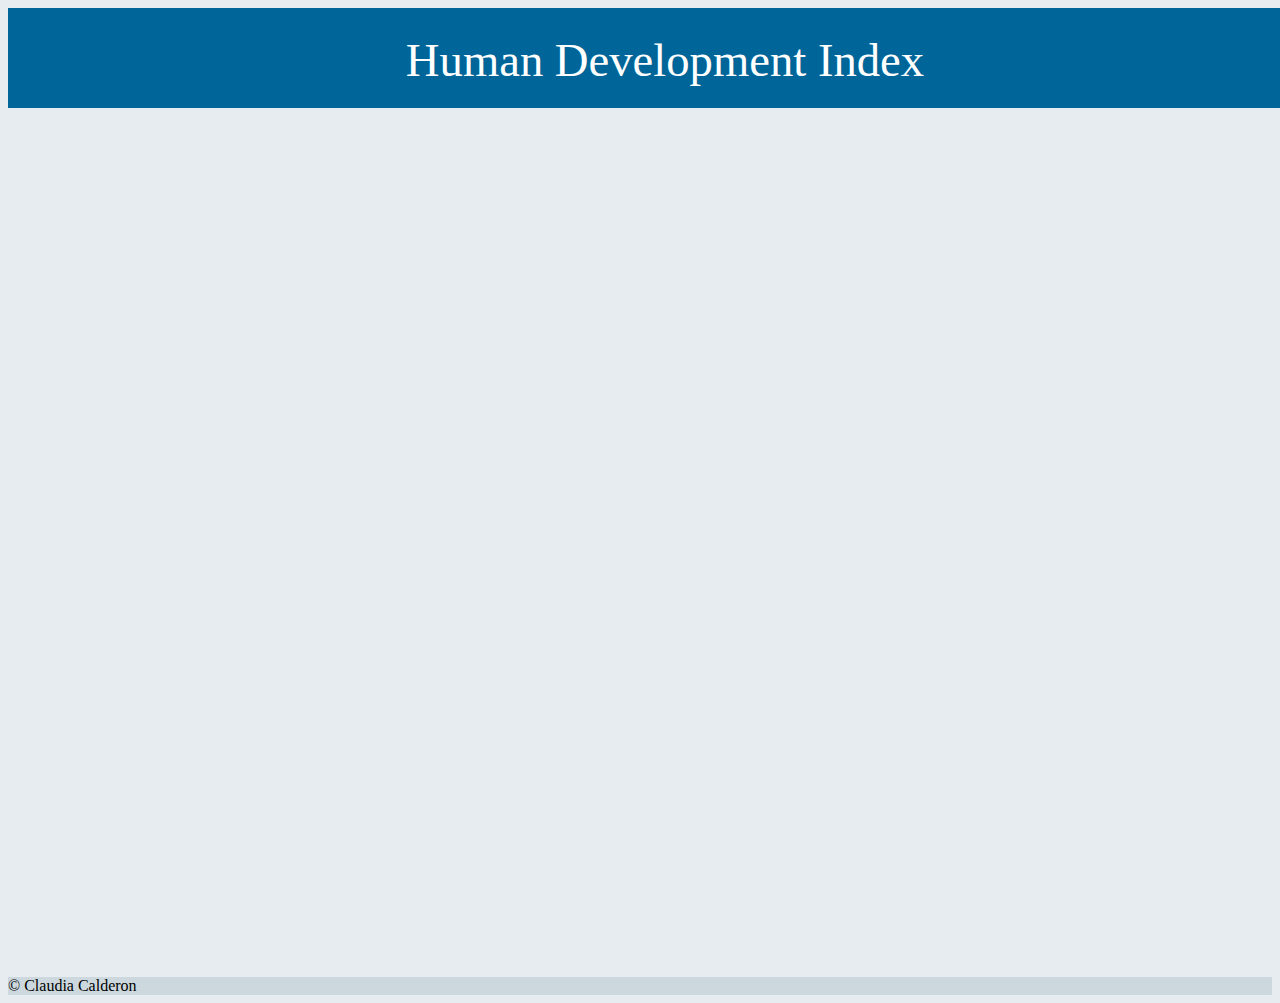
<file: index.html>
<html>
<head>
<title> Human Development Index </title>
<link rel="stylesheet" type="text/css" href="masterdesign.css">
</head>
<header>Human Development Index</header>
<body>
<script type='text/javascript' src='https://public.tableau.com/javascripts/api/viz_v1.js'></script><div class='tableauPlaceholder' style='width: 1004px; height: 869px;'><noscript><a href='#'><img alt='Dashboard 3 ' src='https:&#47;&#47;public.tableau.com&#47;static&#47;images&#47;Hu&#47;HumanDevelopmentIndex2015_0&#47;Dashboard3&#47;1_rss.png' style='border: none' /></a></noscript><object class='tableauViz' width='1004' height='869' style='display:none;'><param name='host_url' value='https%3A%2F%2Fpublic.tableau.com%2F' /> <param name='path' value='views&#47;HumanDevelopmentIndex2015_0&#47;Dashboard3?:embed=y&amp;:display_count=y&amp;:showTabs=y' /> <param name='toolbar' value='yes' /><param name='static_image' value='https:&#47;&#47;public.tableau.com&#47;static&#47;images&#47;Hu&#47;HumanDevelopmentIndex2015_0&#47;Dashboard3&#47;1.png' /> <param name='animate_transition' value='yes' /><param name='display_static_image' value='yes' /><param name='display_spinner' value='yes' /><param name='display_overlay' value='yes' /><param name='display_count' value='yes' /><param name='showTabs' value='y' /></object></div>
</body>
<footer> © Claudia Calderon</footer>
</html>
</file>
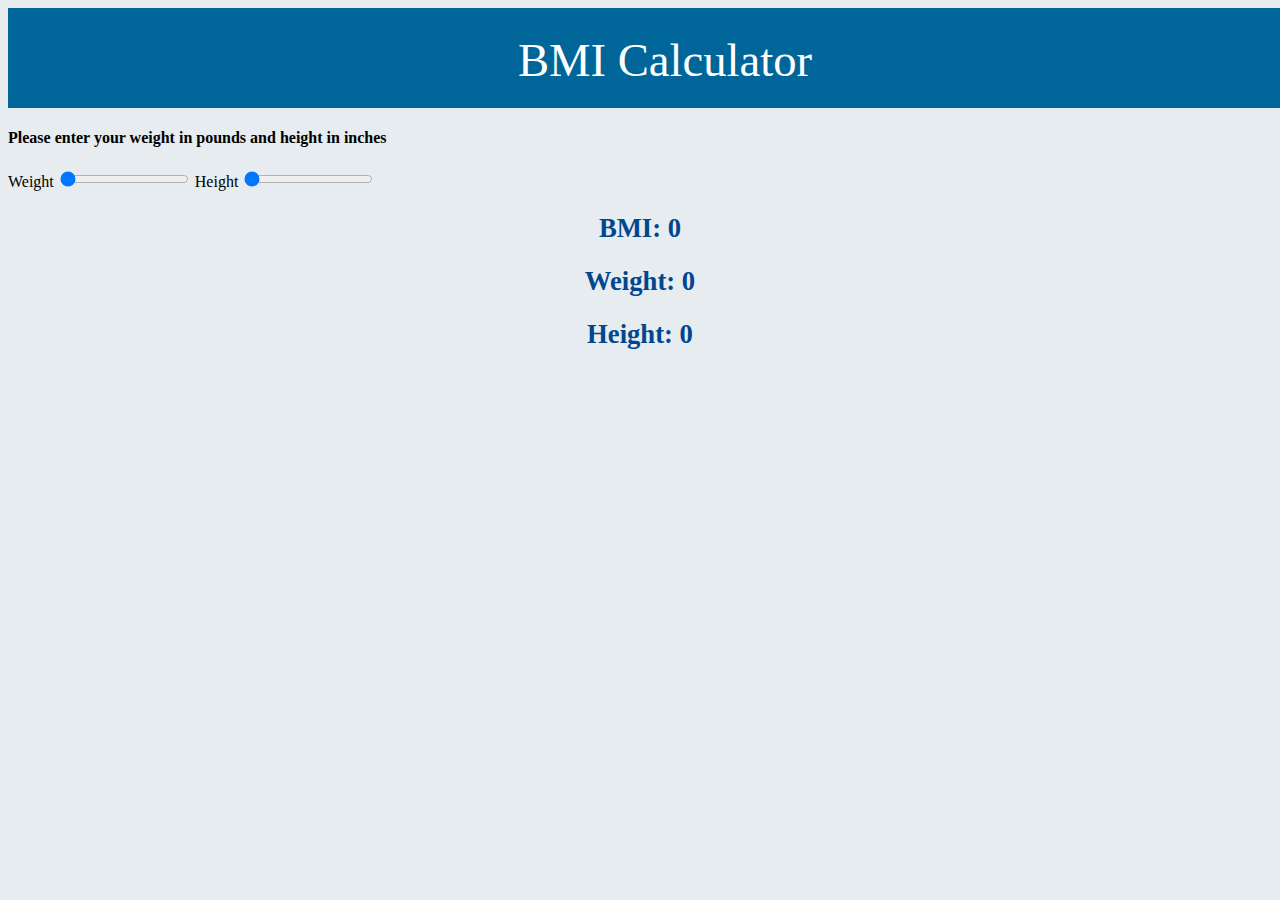
<file: bmi.html>
<html>
    <head>
        <title>Body Mass Calculator</title>
        <link rel="stylesheet" type="text/css" href="masterdesign.css">
        <header>BMI Calculator</header>
    </head>
    <body>
    <h4> Please enter your weight in pounds and height in inches</h4>
    
    <label for="w"> Weight </label>
    <input type ="range" min=0  max=400 id="w" onmousemove="calculate();" value="0">
    
    <label for="h"> Height </label>
     <input type ="range" min=0  max=100 id="h" onmousemove="calculate();" value="0">
        
    <h2 id="outputbmi"> BMI: 0 </h1>
    <h2 id="outputw"> Weight: 0 </h2>
    <h2 id="outputh"> Height: 0 </h2>
    <h2 id="value"></h2>
    
    <script>
        calculate=function()
        
        {
        
        weight=document.querySelector("#w").value;
        height=document.querySelector("#h").value;
        bmi= (weight * 703)/(height*height);  
         
        bmih2=document.querySelector("#outputbmi");
        wh2=document.querySelector("#outputw");
        hh2=document.querySelector("#outputh"); 
        
        bmih2.innerHTML=" Your BMI is: "+ bmi;
        wh2.innerHTML="Weight: "+ weight;
        hh2.innerHTML="Height:"+ height;
        
        if (bmi<18.5)
        
        {document.body.style.backgroundColor = "aliceblue";
         value = document.querySelector("#value");
         value.innerHTML = "Your BMI indicates Underweight";}
            
        if (bmi>=18.5 && bmi<=24.99)
        {document.body.style.backgroundColor ="honeydew";
         value = document.querySelector("#value");
         value.innerHTML = "Your BMI indicates Normal Weight";}
         
        if (bmi>=25 && bmi<=29.99)
        {document.body.style.backgroundColor = "wheat";
        value = document.querySelector("#value");
        value.innerHTML = "Your BMI indicates Overweight";}
            
        if (bmi>29.99)
        {document.body.style.backgroundColor = "azure";
        value = document.querySelector("#value");
        value.innerHTML = "Your BMI indicates Obesity";}

        }
        
    </script>
    </body>
</html>
</file>
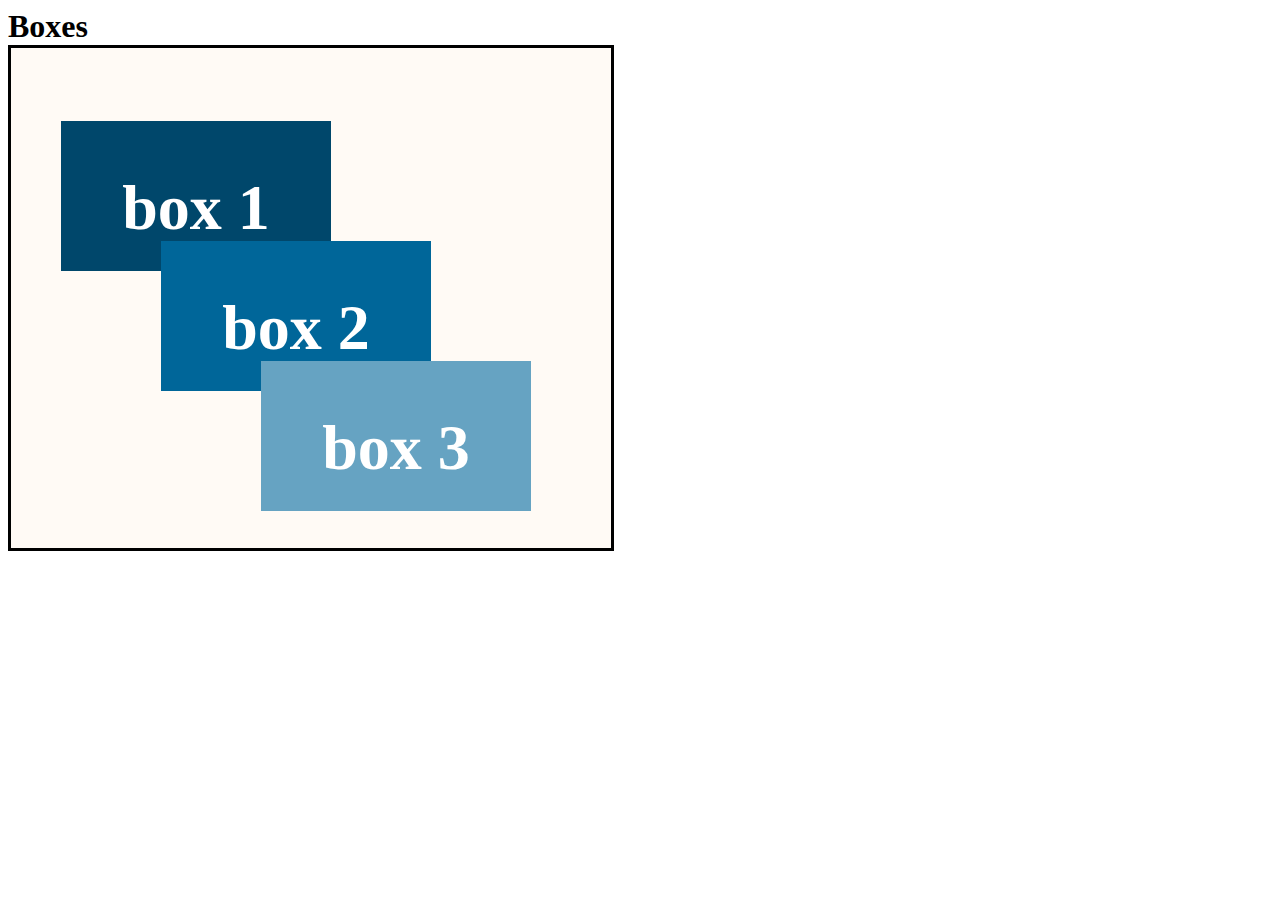
<file: boxes.html>
<html>
<head>
<title> Boxes</title>
<style>

main {
       position: relative;
       background-color: #FFFAF5;
       width:600px;
       height:500px;
       border-style:solid}
          
.box {height: 50px;
      width: 170px;
      color: white;
      text-align: center;
      padding:50px;}
    
#box1 { position: absolute;
        top: 30px;
        left: 50px;
        background-color:#00476B;}
    
#box2 { position: absolute;
        top: 150px;
        left: 150px;
        background-color: #006699;}
    
#box3 { position: absolute;
        top: 270px;
        left: 250px;
        background-color: #66A3C2;}
</style>
</head>

<body>
<h1> Boxes </1>
 <main>
   <h1 id="box1" class="box" >box 1</h1>
   <h1 id="box2" class="box" >box 2</h1>
   <h1 id="box3" class="box" >box 3</h1>
</main>
</body>
</html>
</file>
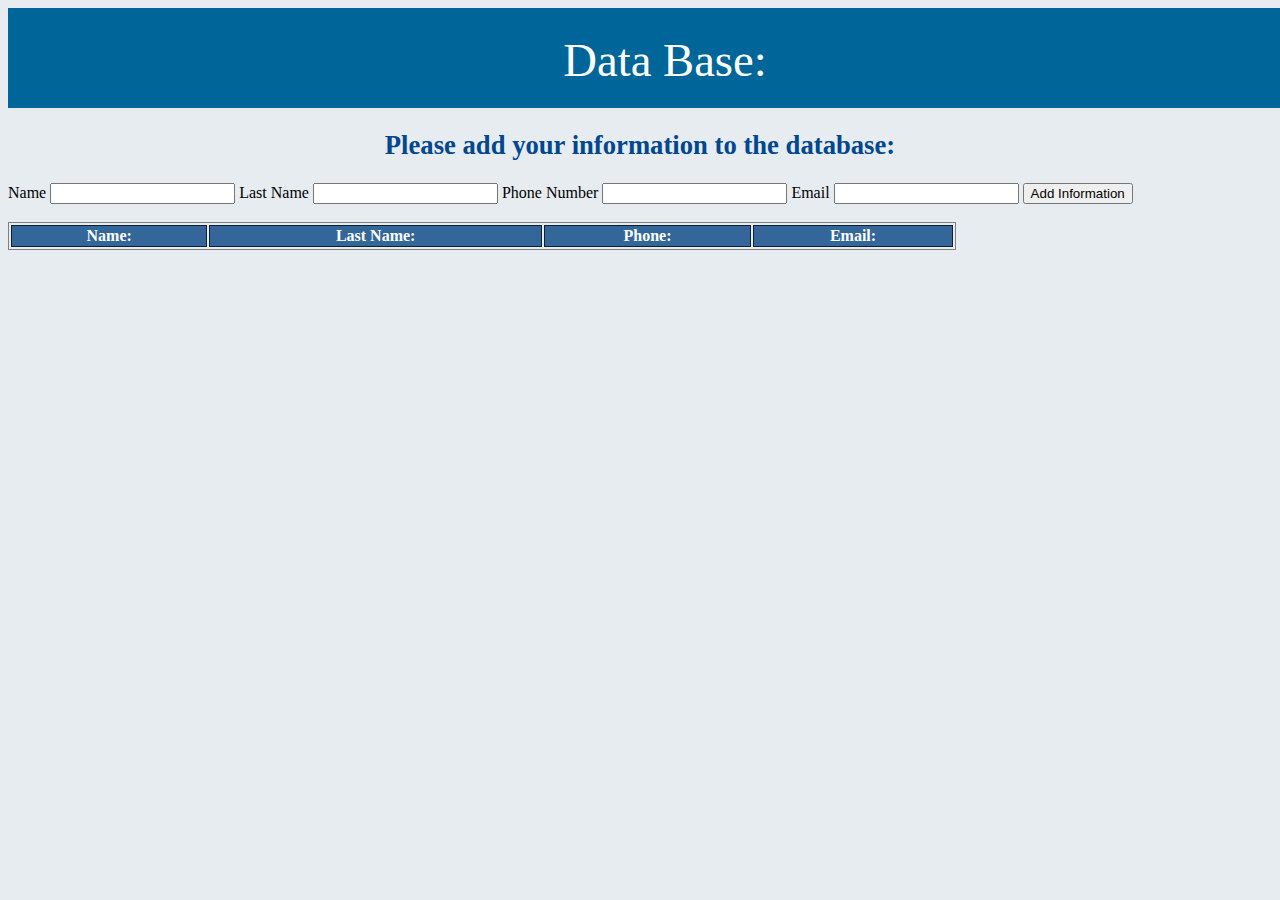
<file: database.html>
<html>
    <head>
    <title>Data Base</title>
    <link rel="stylesheet" type="text/css" href="masterdesign.css">
    <header> Data Base: </header>
    </head>
    
    <body>
    <h2> Please add your information to the database: </h2>
    
        <label for="name"> Name</label>
        <input type ="text" id="name">
       
        <label for="last"> Last Name</label>
        <input type ="text" id="last">
 
        <label for="phone"> Phone Number</label>
        <input type ="text" id="phone">
        
        <label for="email"> Email</label>
        <input type ="text" id="email">

        <button onclick="register()"> Add Information </button>
       
       <section>
        <table id="database">
        <br>
        <tr>
            <th>Name:</th>
            <th>Last Name:</th>
            <th>Phone:</th>
            <th>Email:</th>
        </tr>
        </table>
        </section>
   </body>
    
   <script>
       register=function() {
           n=document.querySelector("#name").value;
           l=document.querySelector("#last").value;
           p=document.querySelector("#phone").value;
           e=document.querySelector("#email").value;
           
           document.querySelector("#name").value="";
           document.querySelector("#last").value="";
           document.querySelector("#phone").value="";
           document.querySelector("#email").value="";
           
           database=document.querySelector("#database");
           row=document.createElement("tr");
           n1=document.createElement("td");
           n1.innerHTML=n;
           row.appendChild(n1);
           l1=document.createElement("td");
           l1.innerHTML=l;
           row.appendChild(l1);
           p1=document.createElement("td");
           p1.innerHTML=p;
           row.appendChild(p1);
           e1=document.createElement("td");
           e1.innerHTML=e;
           row.appendChild(e1);
           
           database.appendChild(row); 
           
       }
       
</script>
</html>
</file>
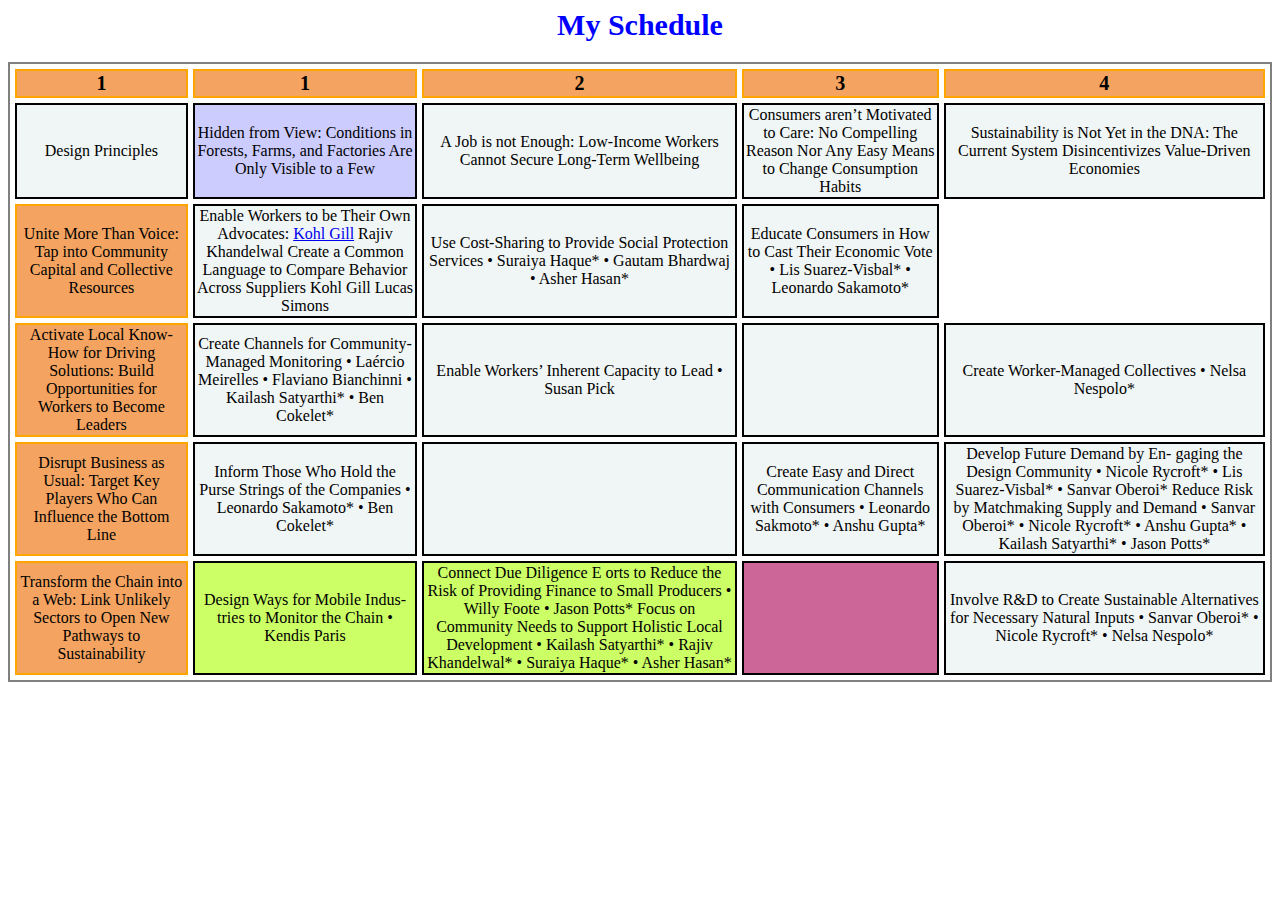
<file: matrix.html>
<html>
<head>
<title> My Schedule 2015</title>
<link rel="stylesheet" type="text/css" href="schedule.css">
<h1>My Schedule</h1>
</head>
<table>
<tr>
<th>1</th>
     <th>1</th>
     <th>2</th>
     <th>3</th>
     <th>4</th>
     
</tr>

<tr>
<td> Design Principles </td>     
<td class="ss"> Hidden from View: Conditions in Forests, Farms, and Factories Are Only Visible to a Few</td>
<td>  A Job is not Enough:
Low-Income Workers Cannot Secure Long-Term Wellbeing </td>
<td>Consumers aren’t Motivated to Care: No Compelling Reason Nor Any Easy Means to Change Consumption Habits </td>
<td> Sustainability is Not Yet in the DNA:
The Current System Disincentivizes Value-Driven Economies </td>
</tr>

<tr>
<td class="time"> Unite More Than Voice: Tap into Community Capital and Collective Resources </td>
<td> Enable Workers to be Their Own Advocates:
<a href=https://www.changemakers.com/kohl-gill-laborvoices>Kohl Gill</a>
Rajiv Khandelwal
Create a Common Language to Compare Behavior Across Suppliers
Kohl Gill
Lucas Simons</td>
<td> Use Cost-Sharing to Provide Social Protection Services
• Suraiya Haque*
• Gautam Bhardwaj
• Asher Hasan* </td>
<td> Educate Consumers in How to Cast Their Economic Vote
• Lis Suarez-Visbal*
• Leonardo Sakamoto* </td>
</tr>





<tr>
<td class="time"> Activate Local Know-How for Driving Solutions:
Build Opportunities for Workers to Become Leaders </td>
<td> Create Channels for Community-Managed Monitoring
• Laércio Meirelles
• Flaviano Bianchinni
• Kailash Satyarthi*
• Ben Cokelet*  </td>
<td> Enable Workers’ Inherent Capacity to Lead
• Susan Pick  </td>
<td>  </td>
<td> Create Worker-Managed Collectives
• Nelsa Nespolo*</td>
</tr>


<tr>
<td class="time"> Disrupt Business as Usual: Target Key Players Who Can Influence the Bottom Line </td>
<td> Inform Those Who Hold the Purse Strings of the Companies
• Leonardo Sakamoto*
• Ben Cokelet*  </td>
<td> </td>
<td> Create Easy and Direct Communication Channels with Consumers
• Leonardo Sakmoto*
• Anshu Gupta* </td>
<td> Develop Future Demand by En- gaging the Design Community
• Nicole Rycroft*
• Lis Suarez-Visbal*
• Sanvar Oberoi*
Reduce Risk by Matchmaking Supply and Demand
• Sanvar Oberoi*
• Nicole Rycroft*
• Anshu Gupta*
• Kailash Satyarthi*
• Jason Potts*</td>
</tr>




<tr>
<td class="time"> Transform the Chain into a Web: Link Unlikely Sectors to Open New Pathways to Sustainability </td>
<td class="ws"> Design Ways for Mobile Indus- tries to Monitor the Chain
• Kendis Paris </td>
<td class="ws"> Connect Due Diligence E orts to Reduce the Risk of Providing Finance to Small Producers
• Willy Foote
• Jason Potts*
Focus on Community Needs to Support Holistic Local Development
• Kailash Satyarthi*
• Rajiv Khandelwal*
• Suraiya Haque*
• Asher Hasan* </td>
<td id="cc"> </td>
<td> Involve R&D to Create Sustainable Alternatives for Necessary Natural Inputs
• Sanvar Oberoi*
• Nicole Rycroft*
• Nelsa Nespolo* </td>
 </tr>
 </table>
 </html>
</file>
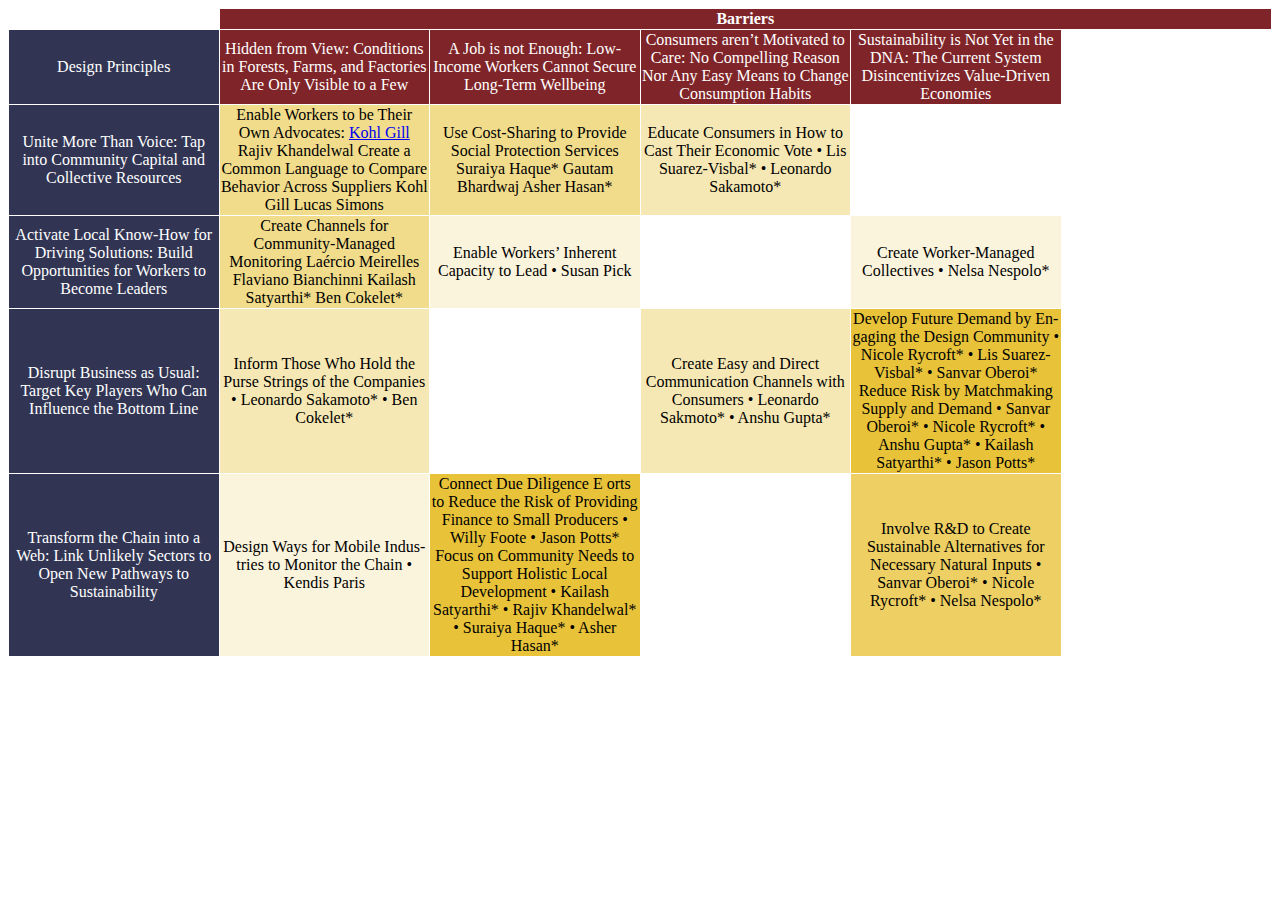
<file: matrixcode.html>
<html>
<style>
table {border-style: none; 
       border-width: 1px;
       width: 100%;
       border-spacing: 1px;
       text-align: center;
       font-family:verdana;
       table-layout:fixed;
       overflow: hidden; }


}
     
     th    
           {border-style: none
            border-width: 2px;}

     td    {border-style: none; 
            border-width: 2px;
            border-color: black;}
            
            
     .barrier {background-color: #7F2529;
            border-color: orange;
            color:white;}
     .principle {background-color: #313553;
            border-color: orange;
            color:white;}

.onescale{background-color: #FBF4DC;}
.twoscale{background-color: #F6E8B4;}
.threescale{background-color: #F1DC8B;}
.fourscale{background-color: #EDCF63;}
.fivescale{background-color: #E8C33A;}

           
</style>
<body>
<table>
<tr>
<th ></th>
<th colspan="5" class="barrier">Barriers</th>
</tr>
<tr>

<td class="principle">Design Principles</td>
<td class="barrier">Hidden from View: Conditions in Forests, Farms, and Factories Are Only Visible to a Few</td>
<td class="barrier">A Job is not Enough: Low-Income Workers Cannot Secure Long-Term Wellbeing</td>
<td class="barrier">Consumers aren’t Motivated to Care: No Compelling Reason Nor Any Easy Means to Change Consumption Habits</td>
<td class="barrier">Sustainability is Not Yet in the DNA: The Current System Disincentivizes Value-Driven Economies</td>
</tr>


<tr>
<td class="principle">Unite More Than Voice: Tap into Community Capital and Collective Resources</td>

<td class="threescale">Enable Workers to be Their Own Advocates: <a href="https://www.changemakers.com/kohl-gill-laborvoices">Kohl Gill</a> Rajiv Khandelwal Create a Common Language to Compare Behavior Across Suppliers Kohl Gill Lucas Simons</td>


<td class="threescale">Use Cost-Sharing to Provide Social Protection Services
Suraiya Haque* 
Gautam Bhardwaj 
Asher Hasan*</td>

<td class="twoscale">Educate Consumers in How to Cast Their Economic Vote • Lis Suarez-Visbal* • Leonardo Sakamoto*</td>
		</tr>
		<tr>
			<td class="principle">Activate Local Know-How for Driving Solutions: Build Opportunities for Workers to Become Leaders</td>
			<td class="threescale">Create Channels for Community-Managed Monitoring 
Laércio Meirelles 
Flaviano Bianchinni 
Kailash Satyarthi*
Ben Cokelet*</td>


<td class="onescale">Enable Workers’ Inherent Capacity to Lead • Susan Pick</td>
<td>&nbsp;</td>
<td class="onescale">Create Worker-Managed Collectives • Nelsa Nespolo*</td>
		</tr>
		<tr>

<td class="principle">Disrupt Business as Usual: Target Key Players Who Can Influence the Bottom Line</td>

<td class="twoscale">Inform Those Who Hold the Purse Strings of the Companies • Leonardo Sakamoto* • Ben Cokelet*</td>
<td>&nbsp;</td>
<td class="twoscale">Create Easy and Direct Communication Channels with Consumers • Leonardo Sakmoto* • Anshu Gupta*</td>

<td class="fivescale">Develop Future Demand by En- gaging the Design Community • Nicole Rycroft* • Lis Suarez-Visbal* • Sanvar Oberoi* Reduce Risk by Matchmaking Supply and Demand • Sanvar Oberoi* • Nicole Rycroft* • Anshu Gupta* • Kailash Satyarthi* • Jason Potts*</td>
</tr>
<tr>

<td class="principle">Transform the Chain into a Web: Link Unlikely Sectors to Open New Pathways to Sustainability</td>

<td class="onescale">Design Ways for Mobile Indus- tries to Monitor the Chain • Kendis Paris</td>
<td class="fivescale">Connect Due Diligence E orts to Reduce the Risk of Providing Finance to Small Producers • Willy Foote • Jason Potts* Focus on Community Needs to Support Holistic Local Development • Kailash Satyarthi* • Rajiv Khandelwal* • Suraiya Haque* • Asher Hasan*</td>
<td>&nbsp;</td>

<td class="fourscale">Involve R&amp;D to Create Sustainable Alternatives for Necessary Natural Inputs • Sanvar Oberoi* • Nicole Rycroft* • Nelsa Nespolo*</td>
</tr>
</tbody>
</table>
</body>
</html>
</file>
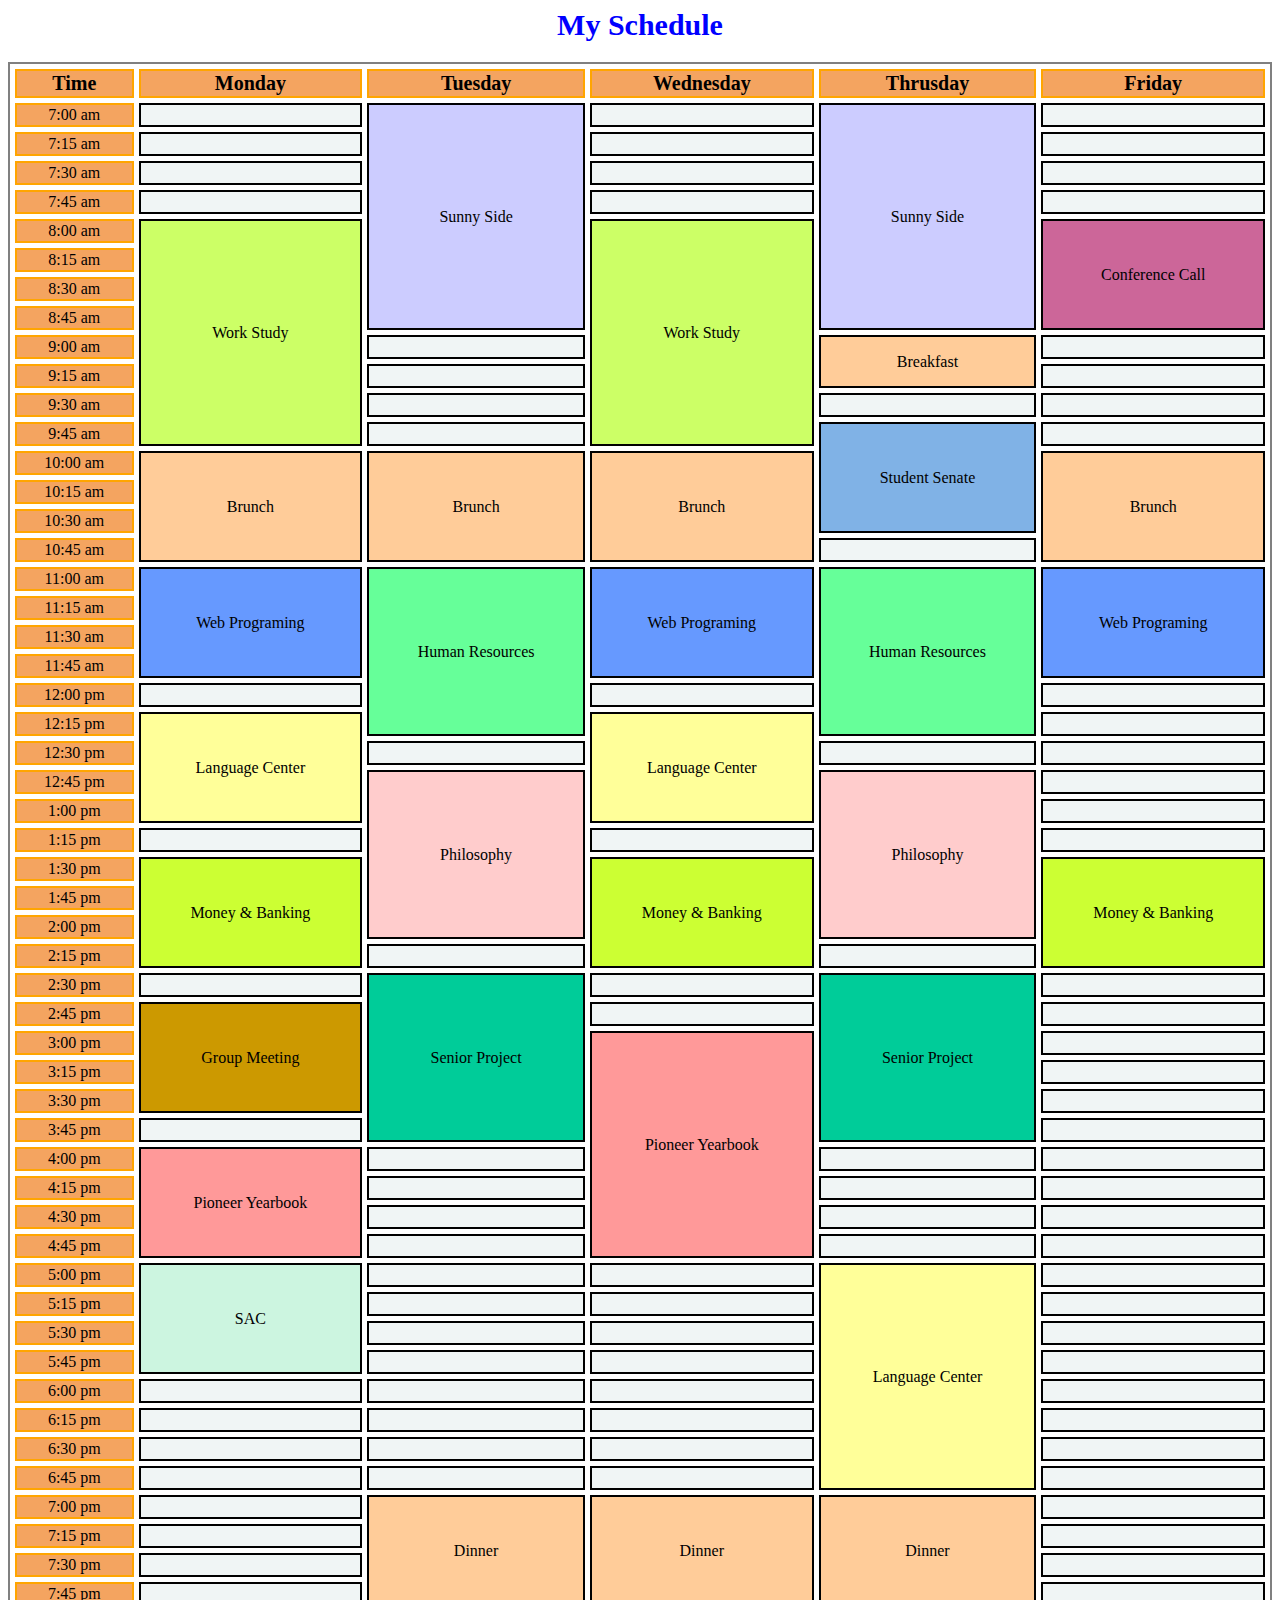
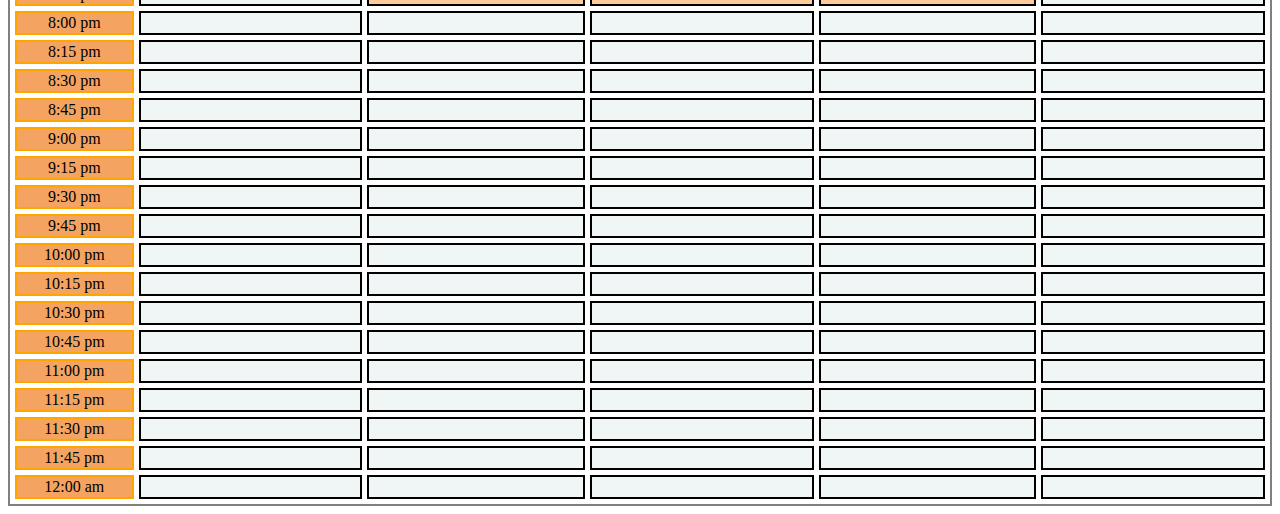
<file: schedule.html>
<html>
<head>
<title> My Schedule 2015</title>
<link rel="stylesheet" type="text/css" href="schedule.css">
<h1>My Schedule</h1>
</head>
<table>
<tr>
     <th>Time</th>
     <th>Monday</th>
     <th>Tuesday</th>
     <th>Wednesday</th>
     <th>Thrusday</th>
     <th>Friday</th>
</tr>
 <tr>
     <td class="time"> 7:00 am </td>
     <td>  </td>
     <td rowspan=8 class="ss"> Sunny Side </td>
     <td>  </td>
     <td rowspan=8 class="ss"> Sunny Side </td>
     <td>  </td>
 </tr>
 <tr>
     <td class="time"> 7:15 am </td>
     <td> </td>
     <td> </td>
     <td> </td>
 </tr>
 <tr>
     <td class="time"> 7:30 am </td>
     <td></td>
     <td></td>
     <td></td>
</tr>
 <tr>
     <td class="time"> 7:45 am </td>
     <td>  </td>
     <td>  </td>
     <td>  </td>
</tr>
<tr>
     <td class="time"> 8:00 am </td>
     <td rowspan=8 class="ws"> Work Study </td>
     <td rowspan=8 class="ws"> Work Study </td>
     <td rowspan=4 id="cc"> Conference Call </td>
 </tr>
 <tr>
     <td class="time"> 8:15 am </td>
 </tr>

<tr>
     <td class="time"> 8:30 am </td>

 </tr>
 <tr>
     <td class="time"> 8:45 am </td>

 </tr>
 <tr>
     <td class="time"> 9:00 am </td>
     <td>  </td>
     <td rowspan=2 class="food"> Breakfast </td>
     <td>  </td>
  
 </tr>
 <tr>
     <td class="time"> 9:15 am </td>
     <td>  </td>
     <td>  </td>
 </tr>
 <tr>
     <td class="time"> 9:30 am </td>
     <td>  </td>
     <td>  </td>
     <td>  </td>
 </tr>
 <tr>
     <td class="time"> 9:45 am </td>
     <td>   </td>
     <td rowspan=4 id="sts">  Student Senate </td>
     <td>   </td>
 </tr>
  <tr>
     <td class="time"> 10:00 am </td>
     <td rowspan=4 class="food">  Brunch </td>
     <td rowspan=4 class="food">  Brunch </td>
     <td rowspan=4 class="food">  Brunch </td>
     <td rowspan=4 class="food">  Brunch </td>
 </tr>
  <tr>
     <td class="time"> 10:15 am </td>
 </tr>
  <tr>
     <td class="time"> 10:30 am </td>
 </tr>
  <tr>
     <td class="time"> 10:45 am </td>
     <td>  </td>
 </tr>

  <tr>
     <td class="time"> 11:00 am </td>
     <td rowspan=4 class="wp">  Web Programing </td> 
     <td rowspan=6 class="hr">  Human Resources </td> 
     <td rowspan=4 class="wp">  Web Programing </td> 
     <td rowspan=6 class="hr">  Human Resources </td> 
     <td rowspan=4 class="wp">  Web Programing </td>
 </tr>
  <tr>
     <td class="time"> 11:15 am </td>
 </tr>
  <tr>
     <td class="time"> 11:30 am </td>
 </tr>
  <tr>
     <td class="time"> 11:45 am </td>
 </tr>
  <tr>
     <td class="time"> 12:00 pm </td>
     <td>   </td>
     <td>   </td>
     <td>  </td>
 </tr>
   <tr>
     <td class="time"> 12:15 pm </td>
     <td rowspan=4 class="lc">  Language Center </td>  
     <td rowspan=4 class="lc">  Language Center </td> 
     <td>  </td>
    
 </tr>
   <tr>
     <td class="time"> 12:30 pm </td>
     <td>  </td> 
     <td>  </td>   
     <td>  </td>
 </tr>
  <tr>
     <td class="time"> 12:45 pm </td>
     <td rowspan=6 class="phi">  Philosophy </td> 
     <td rowspan=6 class="phi">  Philosophy </td> 
     <td>  </td>
</tr>     
 <tr>
     <td class="time"> 1:00 pm </td>
     <td>   </td>
 </tr>
   <tr>
     <td class="time"> 1:15 pm </td>
     <td>   </td>
     <td>   </td>
     <td>   </td>
 </tr>
   <tr>
     <td class="time"> 1:30 pm </td>
     <td rowspan=4 class="mcb">  Money & Banking </td>  
     <td rowspan=4 class="mcb">  Money & Banking </td> 
     <td rowspan=4 class="mcb">  Money & Banking </td> 
 
 </tr>
   <tr>
     <td class="time"> 1:45 pm </td>

 </tr>
   <tr>
     <td class="time"> 2:00 pm </td>
 </tr>
   <tr>
     <td class="time"> 2:15 pm </td>
     <td>  </td>
     <td>  </td>
 </tr>
   <tr>
     <td class="time"> 2:30 pm </td>
     <td>   </td>
     <td rowspan=6 class="sp">  Senior Project </td> 
     <td>   </td>
     <td rowspan=6 class="sp">  Senior Project </td> 
     <td>   </td>
 </tr>
   <tr>
     <td class="time"> 2:45 pm </td>
     <td rowspan=4 id="gm"> Group Meeting </td>
     <td>   </td>
     <td>   </td>
 </tr>
   <tr>
     <td class="time"> 3:00 pm </td>
     <td rowspan=8 class="pio">  Pioneer Yearbook </td>
     <td>   </td>

 </tr>
   <tr>
     <td class="time"> 3:15 pm </td>
     <td>   </td>
 </tr>
   <tr>
     <td class="time"> 3:30 pm </td>
     <td>   </td>
 </tr>
   <tr>
     <td class="time"> 3:45 pm </td>
     <td>   </td>
     <td>   </td>
 </tr>
   <tr>
     <td class="time"> 4:00 pm </td>
     <td rowspan=4 class="pio"> Pioneer Yearbook </td>
     <td>   </td>
     <td>  </td>
     <td>  </td>
   </tr>
   <tr>
     <td class="time"> 4:15 pm </td>
     <td>   </td>
     <td>   </td>
     <td>   </td>

 </tr>
   <tr>
     <td class="time"> 4:30 pm </td>
     <td>   </td>
     <td>   </td>
     <td>   </td>
 </tr>
   <tr>
     <td class="time"> 4:45 pm </td>
     <td>   </td>
     <td>   </td>
     <td>   </td>
 </tr>
   <tr>
     <td class="time"> 5:00 pm </td>
     <td rowspan=4 id="sac">  SAC  </td>
     <td>   </td>
     <td>   </td>
     <td rowspan=8 class="lc">  Language Center </td>
     <td>   </td>
     </td>
     
 </tr>
   <tr>
     <td class="time"> 5:15 pm </td>
     <td>   </td>
     <td>   </td>
     <td>   </td>

 </tr>
   <tr>
     <td class="time"> 5:30 pm </td>
     <td>   </td>
     <td>   </td>
     <td>   </td>

 </tr>
   <tr>
     <td class="time"> 5:45 pm </td>
     <td>   </td>
     <td>   </td>
     <td>   </td>

 </tr>
   <tr>
     <td class="time"> 6:00 pm </td>
     <td>   </td>
     <td>   </td>
     <td>   </td>
     <td>  </td>

 </tr>
   <tr>
     <td class="time"> 6:15 pm </td>
     <td>   </td>
     <td>   </td>
     <td>   </td>
     <td>   </td>
 </tr>
   <tr>
     <td class="time"> 6:30 pm </td>
     <td>   </td>
     <td>   </td>
     <td>   </td>
     <td>   </td>
 </tr>
   <tr>
     <td class="time"> 6:45 pm </td>
     <td>   </td>
     <td>   </td>
     <td>   </td>
     <td>   </td>
 </tr>
   <tr>
     <td class="time"> 7:00 pm </td>
     <td>   </td>
     <td rowspan=4 class="food"> Dinner </td>
     <td rowspan=4 class="food"> Dinner </td>
     <td rowspan=4 class="food"> Dinner </td>
     <td>   </td>
 </tr>
   <tr>
     <td class="time"> 7:15 pm </td>
     <td>   </td>
     <td>   </td>
 </tr>
   <tr>
     <td class="time"> 7:30 pm </td>
     <td>   </td>
     <td>   </td>
 </tr>
   <tr>
     <td class="time"> 7:45 pm </td>
     <td>   </td>
     <td>   </td>
 </tr>
 <tr>
     <td class="time"> 8:00 pm </td>
     <td>  </td>
     <td>  </td>
     <td>  </td>
     <td>  </td>
     <td>  </td>

 </tr>
 <tr>
     <td class="time"> 8:15 pm </td>
     <td>  </td>
     <td>  </td>
     <td>  </td>
     <td>  </td>
     <td>  </td>

 </tr>
<tr>
     <td class="time"> 8:30 pm </td>
     <td>  </td>
     <td>  </td>
     <td>  </td>
     <td>  </td>
     <td>  </td>
 </tr>
 <tr>
     <td class="time"> 8:45 pm </td>
     <td>  </td>
     <td>  </td>
     <td>  </td>
     <td>  </td>
     <td>  </td>
 </tr>

 <tr>
     <td class="time"> 9:00 pm </td>
     <td>  </td>
     <td>  </td>
     <td>  </td>
     <td>  </td>
     <td>  </td>
  
 </tr>

 <tr>
     <td class="time"> 9:15 pm </td>
     <td>  </td>
     <td>  </td>
     <td>  </td>
     <td>  </td>
     <td>  </td>
 </tr>
 <tr>
     <td class="time"> 9:30 pm </td>
     <td>   </td>
     <td>   </td>
     <td>   </td>
     <td>   </td>
     <td>  </td>
 </tr>
 <tr>
     <td class="time"> 9:45 pm </td>
     <td>   </td>
     <td>   </td>
     <td>   </td>
     <td>   </td>
     <td>  </td>
 </tr>
  <tr>
     <td class="time"> 10:00 pm </td>
     <td>   </td>
     <td>   </td>
     <td>   </td>
     <td>   </td>
     <td>  </td>
 </tr>
  <tr>
     <td class="time"> 10:15 pm </td>
     <td>   </td>
     <td>   </td>
     <td>   </td>
     <td>   </td>
     <td>  </td>
 </tr>
  <tr>
     <td class="time"> 10:30 pm </td>
     <td>   </td>
     <td>   </td>
     <td>   </td>
     <td>   </td>
     <td>  </td>
 </tr>
  <tr>
     <td class="time"> 10:45 pm </td>
     <td>   </td>
     <td>   </td>
     <td>   </td>
     <td>   </td>
     <td>  </td>
 </tr>
  <tr>
     <td class="time"> 11:00 pm </td>
     <td>   </td>
     <td>   </td>
     <td>   </td>
     <td>   </td>
     <td>  </td>
 </tr>
  <tr>
     <td class="time"> 11:15 pm </td>
     <td>   </td>
     <td>   </td>
     <td>   </td>
     <td>   </td>
     <td>  </td>
 </tr>
 
  <tr>
     <td class="time"> 11:30 pm </td>
     <td>   </td>
     <td>   </td>
     <td>   </td>
     <td>   </td>
     <td>   </td>
 </tr>
 
  <tr>
     <td class="time"> 11:45 pm </td>
     <td>   </td>
     <td>   </td>
     <td>   </td>
     <td>   </td>
     <td>   </td>
 </tr>
  <tr>
     <td class="time"> 12:00 am </td>
     <td>   </td>
     <td>   </td>
     <td>   </td>
     <td>   </td>
     <td>  </td>
 </tr>
 </table>
</file>
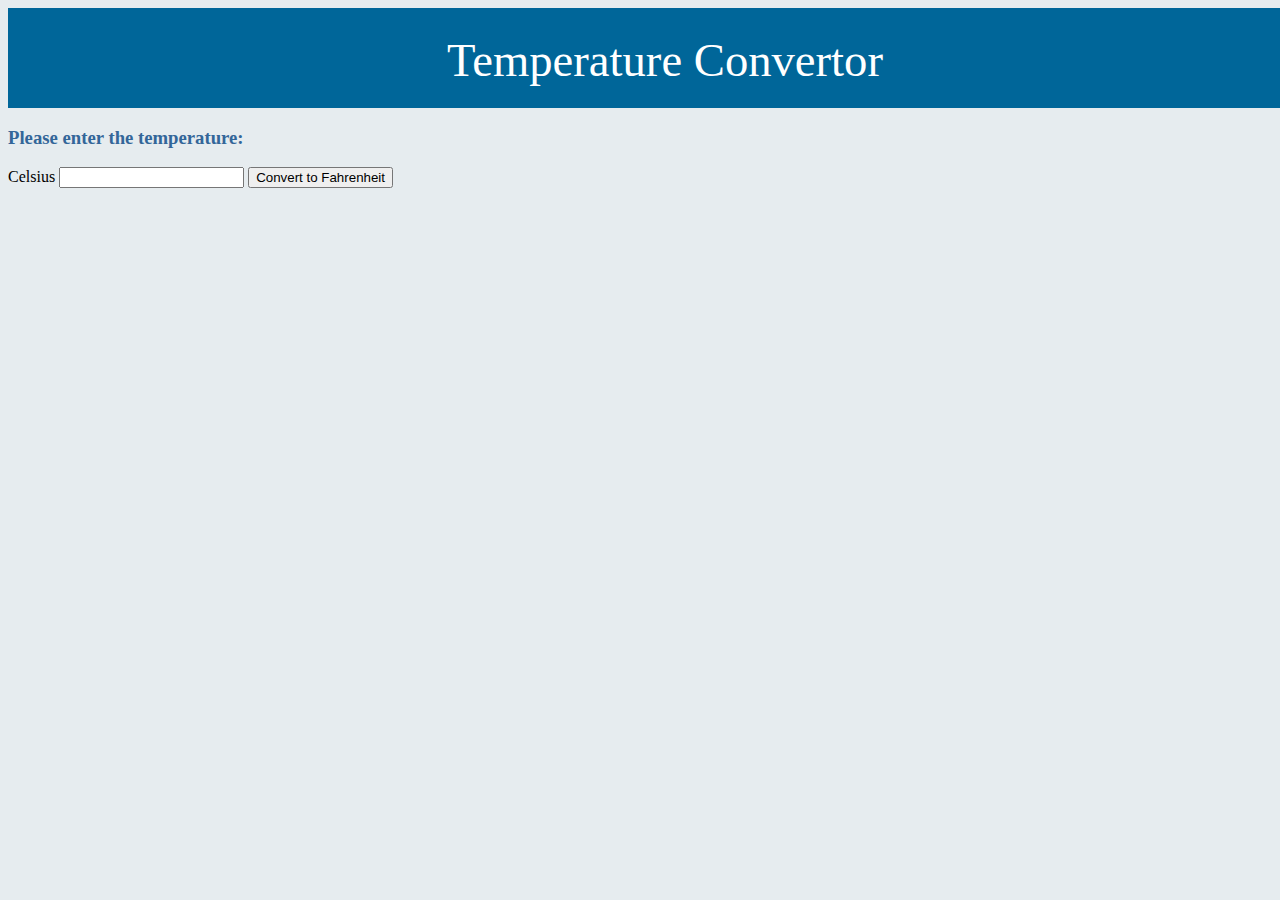
<file: temperature.html>
<html>
    <head>
        <title>Temperature Convertor</title>
        <link rel="stylesheet" type="text/css" href="masterdesign.css">
        <header>Temperature Convertor</header>
    </head>
    <body>

    <h3> Please enter the temperature:</h4>
    <label for="celsius"> Celsius </label>
        <input type ="text" id="celsius">
        <button onclick="convert();">Convert to Fahrenheit </button>
        <h2 id="output"></h2>
    <script>
        convert=function()
        {t=document.querySelector("#celsius").value;
        fahren=t*1.8+32;
        theh2=document.querySelector("#output");
        theh2.innerHTML="The temperature is: "+ fahren + " F";}
        </script>
    </body>
</html>
</file>
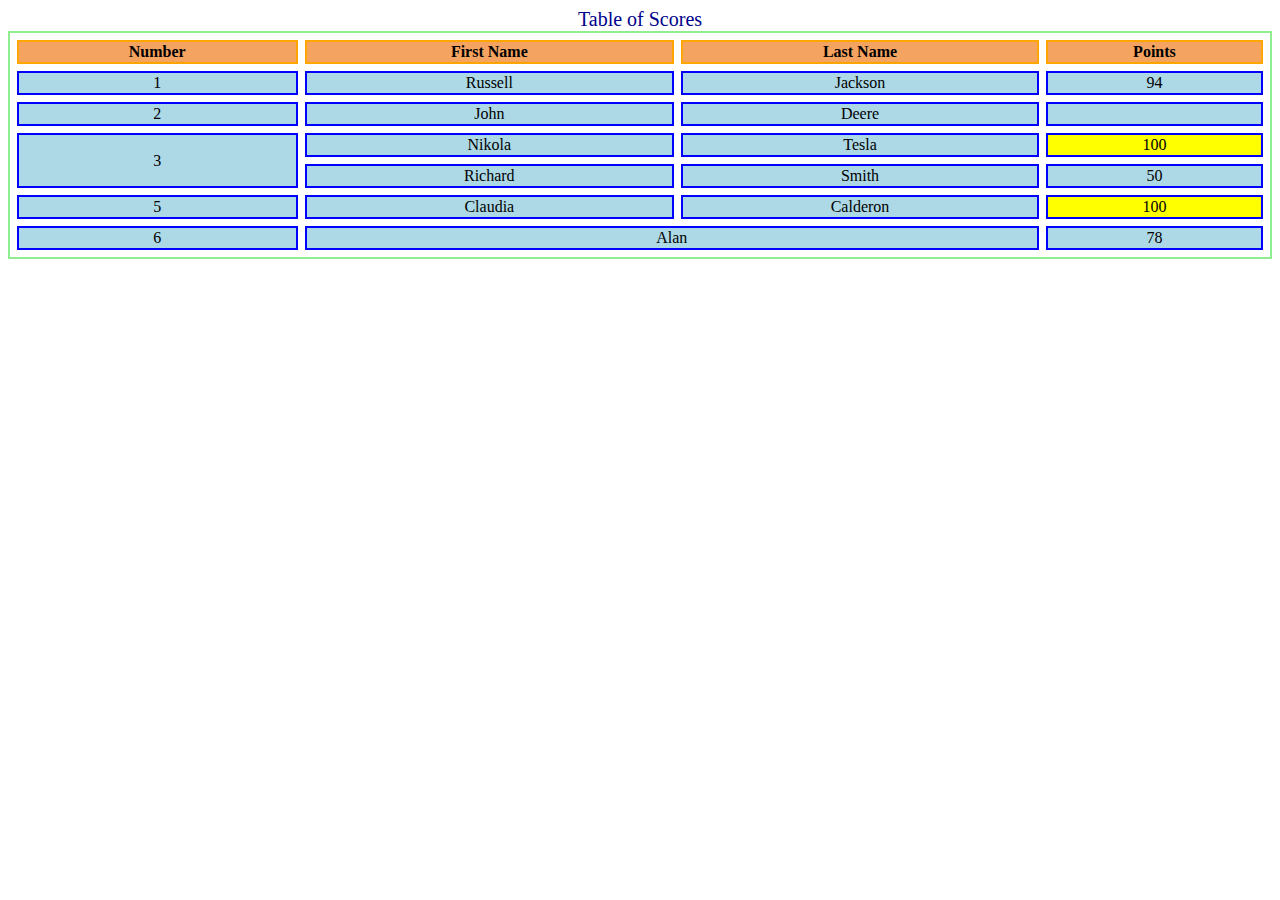
<file: test.html>
<html>

<style>
     table {border-style: solid; 
            border-width: 2px;
            border-color: lightgreen;
            width: 100%;
            border-spacing: 7px
             }
     
     th    {border-style: solid; 
            border-width: 2px;
            border-color: orange;
            background-color: SandyBrown ;
            text-align: center;}
     
     td    {border-style: solid; 
            border-width: 2px;
            border-color: blue;
            background-color: lightblue;
            text-align:center;}
     
     .perfect {background-color: yellow;
              text-align:center;}
     
     caption {color: darkblue;
         font-size: 20px}
</style>
 <table>
 <caption>Table of Scores</caption>
 <tr>
     <th>Number</th>
     <th>First Name</th>
     <th>Last Name</th>
     <th>Points</th>
 </tr>
 <tr>
     <td>1</td>
     <td>Russell</td>
     <td>Jackson</td>
     <td>94</td>
 </tr>
 <tr>
     <td>2</td>
     <td>John</td>
     <td>Deere</td>
     <td></td>
 </tr>
 <tr>
     <td rowspan=2>3</td>
     <td>Nikola</td>
     <td>Tesla</td>
     <td class="perfect">100</td>
     
 </tr>
 <tr>
     
     <td>Richard</td>
     <td>Smith</td>
     <td>50</td>
 </tr>
     
<tr>
     <td>5</td>
     <td>Claudia</td>
     <td>Calderon</td>
     <td class="perfect">100</td>
 </tr>
     
      <tr>
     <td>6</td>
     <td colspan=2>Alan</td>

     
     <td>78</td>
 </tr>
     
 </table>
 </html>
</file>
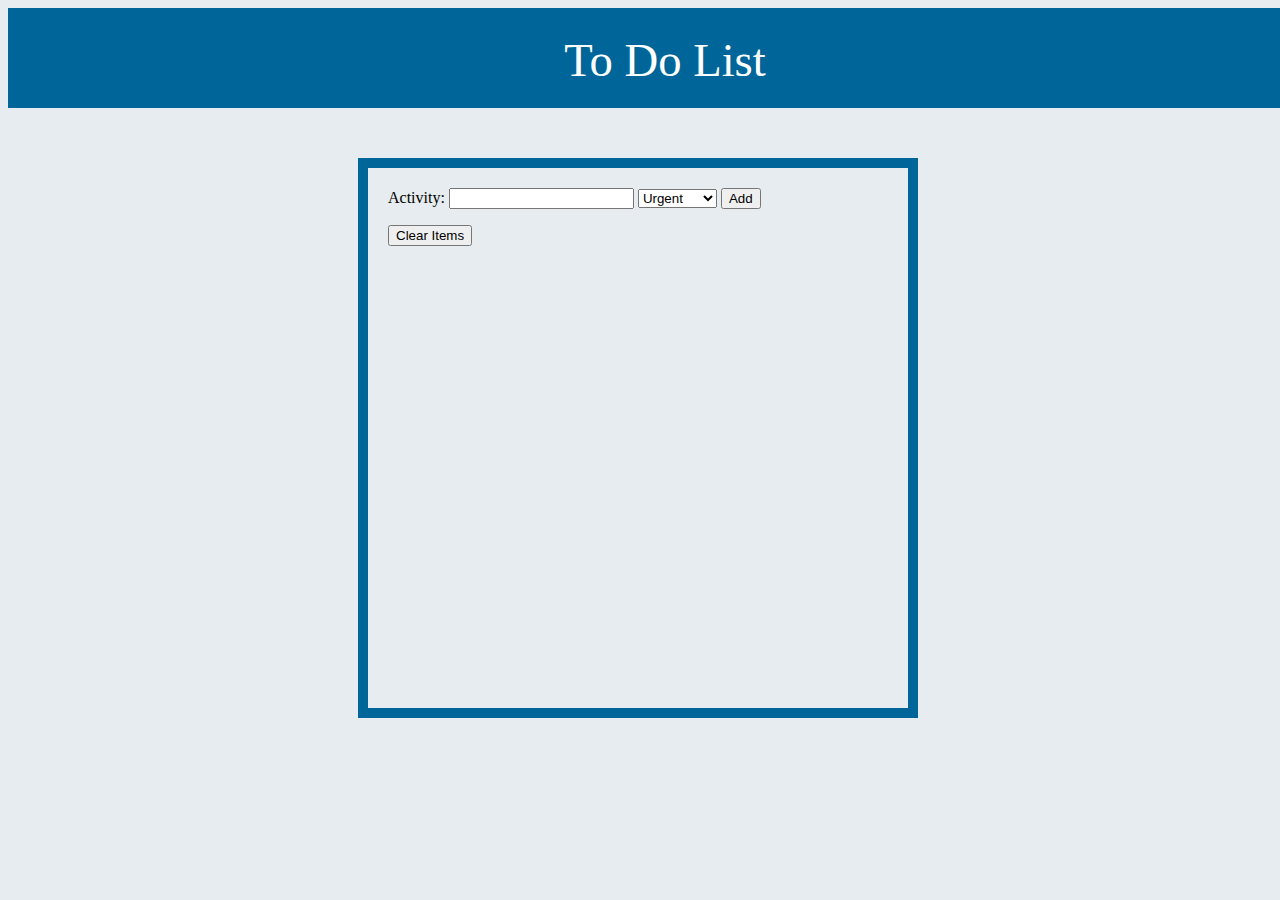
<file: todo.html>
<html>
    <head>
    <title>To do List</title>  
    
    <link rel="stylesheet" type="text/css" href="masterdesign.css">
    
    <style>

    section{
      position: relative;
      top: 50px;
      left: 350px;
      width: 500px;
      height: 500px;
      padding: 20px;
      border: 10px solid #006699;}
      
    li {list-style-type: none}
    .complete 
        {text-decoration: line-through;}
        
    .Urgent {color:red}
    .Important {color:green}
    .Normal {color:black}

    </style>
    </head>
    
<header> To Do List</header>
<body>

<section>
    <label for="todo"> Activity: </label>
    <input type ="text" id="todo"> 
    
    <select id="priority">
        
        <option>Urgent</option>
        <option>Important</option>
        <option>Normal</option>

    </select>
        
    <button onclick="addlist()"> Add</button>
    <ul id="output"></ul>
    <button onclick="cleartodo()"> Clear Items </button>    
    
    

</section>
</body>


    
   <script>
   
       addlist=function() 
       
       {todo=document.querySelector("#todo").value;
       document.querySelector("#todo").value="";
       newactivity=document.createElement("li");
          
           
       checkbox = document.createElement("input");
       checkbox.type="checkbox";
       newactivity.appendChild(checkbox);
           
           
       newinput = document.createTextNode(todo); 
       newactivity.appendChild(newinput);
           
           
       todolist=document.querySelector("#output");
       checkbox.onclick=select;
       todolist.appendChild(newactivity);
           
       priorityoption=document.querySelector("#priority");
       priorityindex=priorityoption.selectedIndex;
       priority=priorityoption.options[priorityindex].value;
       newactivity.classList.add(priority);
       }
        
        select = function() {
        if (this.checked)
            this.parentNode.classList.add("complete");
        else
            this.parentNode.classList.remove("complete");}
            
        cleartodo= function ()
        { todolist=document.querySelector("#output")
          todolist.innerHTML=""}
</script>    
</html>
</file>
<file: masterdesign.css>
header {background-color: #006699;
        color: white;
        font-size: 35pt; 
        text-align: center;
        padding:25px;
        top: 0px;
        left: 0px;
        width: 100%;
        height: 50px;}

body    {background-color:#E6ECEF}

section {top: 120px;
         float:center;}
        
leftsection {float: left;
             width: 20%;
             height: 900px;
             left: 0px;
             background-color: #668B9D;
             color: white;}
             
rightside {float: left;
           width: 80%;
           height: 900px;
           background-color: #E6ECEF;}
             
footer {clear: both;
        background-color: #CCD8DE;}
        
h1 {color: darkblue; 
    font-size: 40pt; 
    text-align: center;
    text-decoration: underline;}
    
h2 {color: #00478F; 
    font-size: 20pt;
    text-align: center;}

h3 {color:#336699;}

table {border-style: solid; 
       border-width: 1px;
       width: 75%;
       border-spacing: 4px
       float: center;}
     
th    {border-style: solid; 
       border-width: 1px;
       border-color: #0F1F2E;
       background-color: #336699;
       color:white;
       text-align: center;}
     
td    {border-width: 2px;
       background-color: lightblue;
       text-align:center;}
             
caption {color: darkblue;
         font-size: 20px}
</file>
<file: schedule.css>
table {border-style: solid; 
            border-width: 2px;
            width: 100%;
            border-spacing: 5px;
            text-align: center;}
     
     th    {border-style: solid;
            border-width: 2px;
            border-color: orange;
            font-size: 20px;
            background-color: SandyBrown;}

     td    {border-style: solid; 
            border-width: 2px;
            background-color: #F0F5F5;
            border-color: black;}
            
     h1 {color: blue;
         font-size: 30px;
         text-align: center;}
            
     .time {background-color: SandyBrown;
            border-color: orange;}
            
     .food {background-color: #FFCC99}
     .ws {background-color: #CCFF66}
     .ss {background-color: #CCCCFF}
     .wp {background-color: #6699FF}
     .hr {background-color: #66FF99}
     .lc {background-color: #FFFF99}
     .phi {background-color: #FFCCCC}
     .mcb {background-color: #CCFF33}
     .sp {background-color: #00CC99}
     .pio {background-color: #FF9999}
     
     #cc {background-color: #CC6699}
     #sts {background-color: #80B2E6}
     #gm {background-color: #CC9900}
     #sac {background-color: 	#CCF5E0}
</file>
